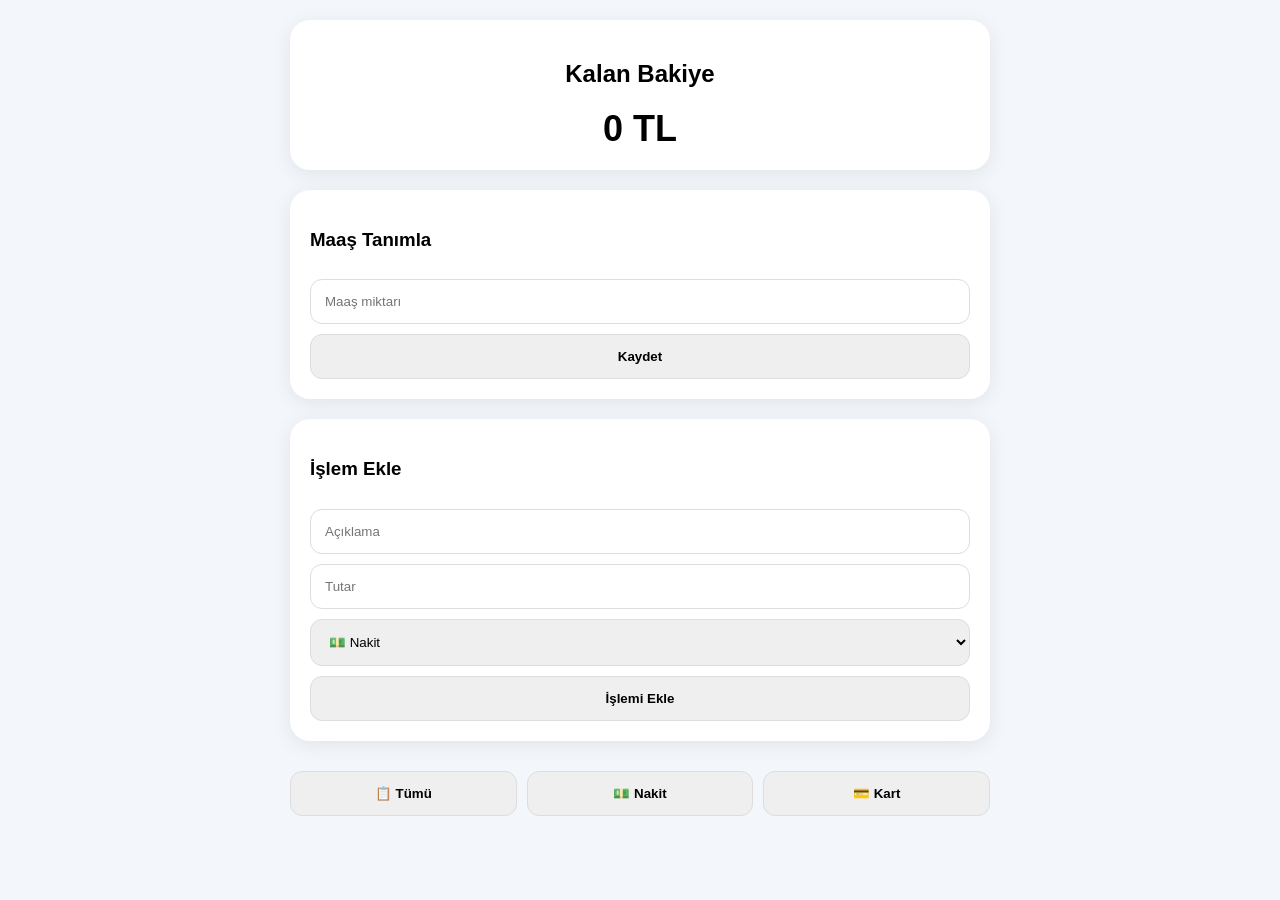
<file: index.html>
<!DOCTYPE html>
<html lang="tr">
<head>
<meta charset="UTF-8">
<meta name="viewport" content="width=device-width, initial-scale=1.0">
<title>Finans Takip</title>
<link rel="stylesheet" href="style.css">
</head>
<body>
<div class="container">
    <div class="card balance-card">
        <h2>Kalan Bakiye</h2>
        <div id="balance" class="balance">0 TL</div>
    </div>

    <div class="card">
        <h3>Maaş Tanımla</h3>
        <input id="salary" type="number" placeholder="Maaş miktarı">
        <button onclick="setSalary()">Kaydet</button>
    </div>

    <div class="card">
        <h3>İşlem Ekle</h3>
        <input id="desc" placeholder="Açıklama">
        <input id="amount" type="number" placeholder="Tutar">
        <select id="method">
            <option value="Nakit">💵 Nakit</option>
            <option value="Kart">💳 Kart</option>
        </select>
        <button onclick="addTransaction()">İşlemi Ekle</button>
    </div>

    <div class="filters">
        <button onclick="showTransactions('Hepsi')">📋 Tümü</button>
        <button onclick="showTransactions('Nakit')">💵 Nakit</button>
        <button onclick="showTransactions('Kart')">💳 Kart</button>
    </div>

    <div id="list"></div>
</div>

<script src="script.js"></script>
</body>
</html>
</file>
<file: style.css>
body{
font-family:Arial,sans-serif;
background:#f3f6fb;
margin:0;
padding:20px;
}
.container{
max-width:700px;
margin:auto;
}
.card{
background:white;
border-radius:20px;
padding:20px;
margin-bottom:20px;
box-shadow:0 4px 20px rgba(0,0,0,.08);
}
.balance-card{
text-align:center;
}
.balance{
font-size:36px;
font-weight:bold;
margin-top:10px;
}
input,select,button{
width:100%;
padding:14px;
margin-top:10px;
border-radius:12px;
border:1px solid #ddd;
box-sizing:border-box;
}
button{
cursor:pointer;
font-weight:bold;
}
.filters{
display:grid;
grid-template-columns:1fr 1fr 1fr;
gap:10px;
margin-bottom:20px;
}
.transaction{
background:white;
padding:15px;
border-radius:16px;
margin-bottom:10px;
box-shadow:0 2px 10px rgba(0,0,0,.05);
}
.time{
font-size:12px;
opacity:.7;
}
</file>
